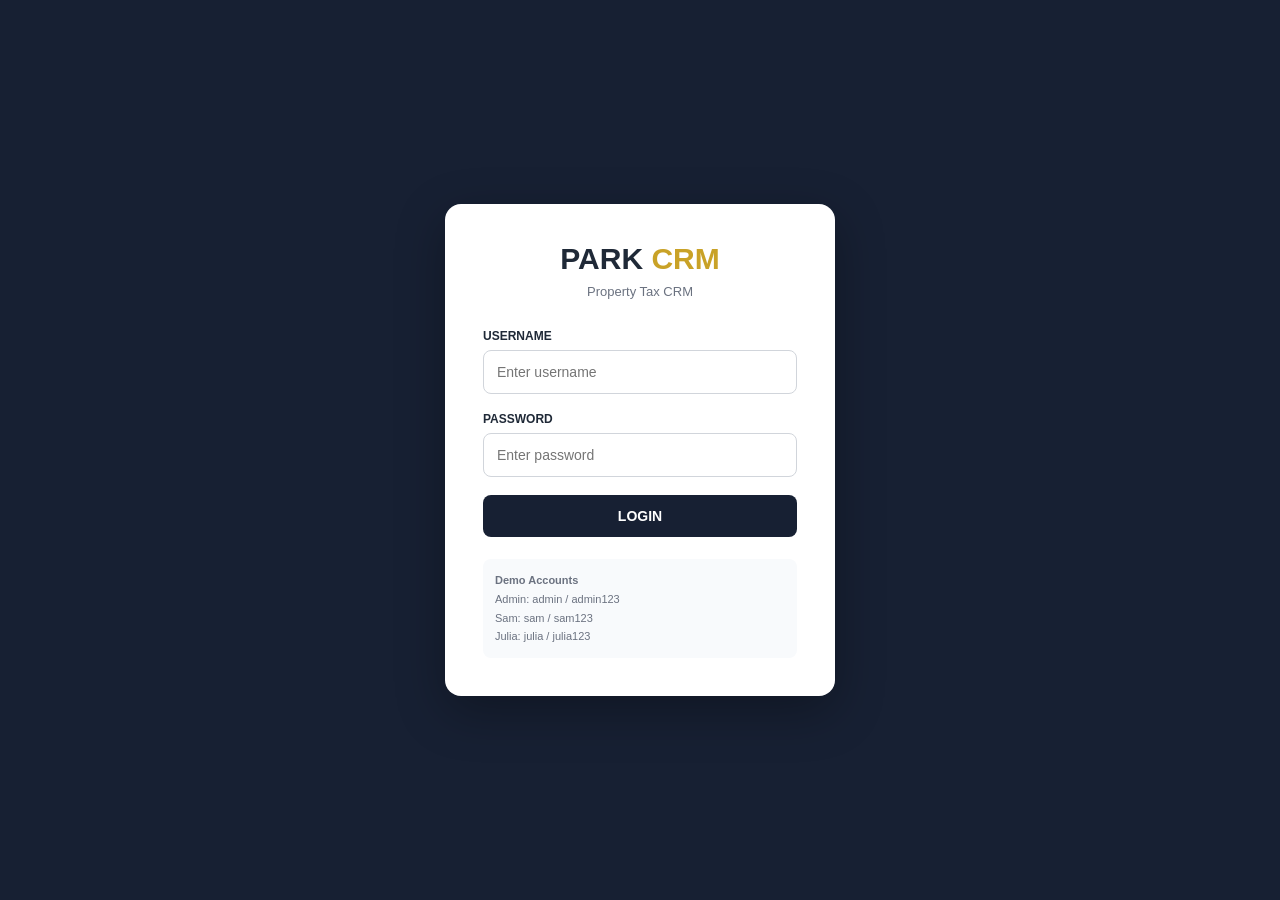
<file: index (1).html>
<!DOCTYPE html>
<html>
<head>
<title>PARK CRM</title>

<style>
*{box-sizing:border-box;margin:0;padding:0;font-family:Arial,sans-serif}

body{
background:#f4f6f9;
color:#1f2937
}

/* LOGIN */

#loginPage{
position:fixed;
inset:0;
background:#172033;
display:flex;
align-items:center;
justify-content:center;
z-index:9999
}

.login-box{
width:390px;
background:white;
border-radius:16px;
padding:38px;
box-shadow:0 15px 50px rgba(0,0,0,.3)
}

.login-logo{
font-size:30px;
font-weight:bold;
text-align:center;
margin-bottom:8px
}

.login-logo span{
color:#c9a227
}

.login-subtitle{
text-align:center;
color:#6b7280;
font-size:13px;
margin-bottom:30px
}

.login-group{
margin-bottom:18px
}

.login-group label{
display:block;
font-size:12px;
font-weight:bold;
margin-bottom:7px
}

.login-input{
width:100%;
padding:13px;
border:1px solid #d1d5db;
border-radius:8px;
font-size:14px
}

.login-button{
width:100%;
padding:13px;
border:none;
border-radius:8px;
background:#172033;
color:white;
font-weight:bold;
font-size:14px;
cursor:pointer
}

.login-button:hover{
background:#26344d
}

.login-error{
display:none;
margin-top:15px;
padding:10px;
border-radius:7px;
background:#fee2e2;
color:#991b1b;
font-size:12px;
text-align:center
}

.demo-login{
margin-top:22px;
padding:12px;
background:#f8fafc;
border-radius:8px;
font-size:11px;
color:#6b7280;
line-height:1.7
}


/* SIDEBAR */

.sidebar{
position:fixed;
left:0;
top:0;
width:230px;
height:100vh;
background:#172033;
color:white;
padding:25px 15px
}

.logo{
font-size:22px;
font-weight:bold;
margin-bottom:35px;
padding-left:10px
}

.logo span{
color:#c9a227
}

.menu{
list-style:none
}

.menu li{
padding:13px 15px;
margin-bottom:6px;
border-radius:8px;
cursor:pointer;
color:#d8dee8
}

.menu li:hover,
.menu li.active{
background:#26344d;
color:white
}


/* MAIN */

.main{
margin-left:230px;
padding:30px
}

.header{
display:flex;
justify-content:space-between;
align-items:center;
margin-bottom:25px
}

.header h1{
font-size:28px
}

.header p{
color:#6b7280;
margin-top:5px
}

.user{
background:white;
padding:10px 16px;
border-radius:8px;
box-shadow:0 2px 8px rgba(0,0,0,.06)
}


/* CARDS */

.cards{
display:grid;
grid-template-columns:repeat(4,1fr);
gap:18px;
margin-bottom:20px
}

.card{
background:white;
padding:20px;
border-radius:12px;
box-shadow:0 2px 8px rgba(0,0,0,.06)
}

.card-title{
font-size:13px;
color:#6b7280;
margin-bottom:10px
}

.card-value{
font-size:27px;
font-weight:bold
}


/* PANELS */

.content{
display:grid;
grid-template-columns:2fr 1fr;
gap:20px
}

.panel{
background:white;
padding:22px;
border-radius:12px;
box-shadow:0 2px 8px rgba(0,0,0,.06);
margin-bottom:20px
}

.panel h2{
font-size:17px;
margin-bottom:18px
}


/* TABLE */

table{
width:100%;
border-collapse:collapse
}

th{
text-align:left;
font-size:12px;
color:#6b7280;
padding:12px 10px;
border-bottom:1px solid #e5e7eb
}

td{
padding:13px 10px;
font-size:13px;
border-bottom:1px solid #f0f1f3
}

.property-row{
cursor:pointer
}

.property-row:hover{
background:#f8fafc
}


/* BUTTONS */

button{
cursor:pointer
}

.primary-button{
background:#172033;
color:white;
border:none;
padding:11px 18px;
border-radius:8px;
font-weight:bold
}

.primary-button:hover{
background:#26344d
}

.logout-button{
background:#fee2e2;
color:#991b1b;
border:none;
padding:9px 14px;
border-radius:7px;
font-weight:bold
}

.back-button,
.cancel-button{
border:none;
padding:10px 16px;
border-radius:8px;
background:#e5e7eb;
color:#172033;
font-weight:bold
}

.back-button{
margin-bottom:20px
}


/* SEARCH */

.search-area{
display:flex;
gap:12px;
margin-bottom:20px
}

.search-input,
.filter,
.form-input,
.form-select,
.form-textarea{
width:100%;
padding:11px;
border:1px solid #d1d5db;
border-radius:8px;
font-size:13px
}

.search-input{
flex:1
}


/* STATUS */

.status{
padding:5px 9px;
border-radius:20px;
font-size:11px;
background:#e0e7ff;
color:#3730a3
}

.attempt-badge{
padding:5px 9px;
border-radius:20px;
font-size:11px;
background:#fff3cd;
color:#856404
}


/* DETAIL */

.detail-grid{
display:grid;
grid-template-columns:1fr 1fr;
gap:18px
}

.detail-section{
background:#f8fafc;
padding:18px;
border-radius:10px
}

.detail-section h3{
margin-bottom:15px;
font-size:16px
}

.detail-item{
margin-bottom:12px
}

.detail-label{
font-size:11px;
color:#6b7280;
text-transform:uppercase;
margin-bottom:3px
}

.detail-value{
font-size:14px;
font-weight:500
}

.full-width{
grid-column:1/-1
}

.crm-grid{
display:grid;
grid-template-columns:repeat(4,1fr);
gap:15px
}

.crm-field{
background:white;
padding:14px;
border-radius:8px
}

.crm-field label{
display:block;
font-size:11px;
color:#6b7280;
margin-bottom:5px
}


/* CALL HISTORY */

.activity-box{
background:white;
padding:22px;
border-radius:12px;
box-shadow:0 2px 8px rgba(0,0,0,.06);
margin-top:20px
}

.call-entry{
border-left:4px solid #c9a227;
padding:12px 15px;
margin-bottom:10px;
background:#f8fafc;
border-radius:5px
}

.call-entry strong{
font-size:13px
}

.call-entry small{
color:#6b7280
}


/* MODAL */

.modal-overlay{
position:fixed;
left:0;
top:0;
width:100%;
height:100%;
background:rgba(0,0,0,.45);
display:none;
align-items:center;
justify-content:center;
z-index:1000
}

.modal{
width:540px;
max-width:92%;
background:white;
border-radius:14px;
padding:25px;
box-shadow:0 10px 40px rgba(0,0,0,.25)
}

.modal h2{
margin-bottom:5px
}

.modal-subtitle{
color:#6b7280;
font-size:13px;
margin-bottom:22px
}

.form-group{
margin-bottom:16px
}

.form-group label{
display:block;
font-size:12px;
font-weight:bold;
margin-bottom:6px
}

.required{
color:#dc2626
}

.followup-box{
display:none;
background:#fff8df;
padding:15px;
border-radius:8px;
margin-bottom:16px
}

.bucket-message{
display:none;
padding:12px;
border-radius:8px;
margin-bottom:16px;
background:#f1f5f9;
font-size:13px
}

.attempt-message{
display:none;
padding:12px;
border-radius:8px;
margin-bottom:16px;
background:#eef2ff;
font-size:13px
}

.modal-buttons{
display:flex;
justify-content:flex-end;
gap:10px;
margin-top:20px
}


/* BUCKETS */

.bucket-nav{
display:flex;
flex-wrap:wrap;
gap:8px;
margin-bottom:20px
}

.bucket-button{
border:1px solid #d1d5db;
background:white;
padding:9px 13px;
border-radius:8px;
font-size:12px;
cursor:pointer
}

.bucket-button:hover{
background:#f1f5f9
}

.bucket-button.active{
background:#172033;
color:white;
border-color:#172033
}

.empty{
padding:25px;
text-align:center;
color:#6b7280
}


/* USER MANAGEMENT */

.user-table-actions{
display:flex;
gap:7px
}

.admin-only{
display:none
}

.role-badge{
padding:5px 9px;
border-radius:20px;
font-size:11px;
background:#ede9fe;
color:#5b21b6
}


/* RESPONSIVE */

@media(max-width:1000px){

.cards{
grid-template-columns:repeat(2,1fr)
}

.content,
.detail-grid{
grid-template-columns:1fr
}

.crm-grid{
grid-template-columns:repeat(2,1fr)
}

}
</style>
</head>


<body>


<!-- =================================================
LOGIN
================================================= -->

<div id="loginPage">

<div class="login-box">

<div class="login-logo">
PARK <span>CRM</span>
</div>

<div class="login-subtitle">
Property Tax CRM
</div>


<div class="login-group">

<label>USERNAME</label>

<input
id="loginUsername"
class="login-input"
placeholder="Enter username"
autocomplete="off">

</div>


<div class="login-group">

<label>PASSWORD</label>

<input
id="loginPassword"
class="login-input"
type="password"
placeholder="Enter password">

</div>


<button
class="login-button"
onclick="login()">
LOGIN
</button>


<div id="loginError"
class="login-error">
Invalid username or password.
</div>


<div class="demo-login">

<strong>Demo Accounts</strong><br>

Admin: admin / admin123<br>
Sam: sam / sam123<br>
Julia: julia / julia123

</div>

</div>

</div>


<!-- =================================================
CRM
================================================= -->

<div id="crmApplication" style="display:none">


<div class="sidebar">

<div class="logo">
PARK <span>CRM</span>
</div>


<ul class="menu">

<li id="dashboardMenu"
class="active"
onclick="showPage('dashboard')">
📊 Dashboard
</li>


<li id="propertiesMenu"
onclick="showPage('properties')">
🏠 Properties
</li>


<li onclick="showPage('calls')">
📞 Call Log
</li>


<li onclick="showBucket('Follow-Up')">
📅 Follow-Ups
</li>


<li id="agentsMenu"
class="admin-only"
onclick="showPage('agents')">
👥 Manage Agents
</li>


<li id="reportsMenu"
onclick="showPage('reports')">
📈 Reports
</li>

</ul>

</div>


<div class="main">


<!-- =================================================
DASHBOARD
================================================= -->

<div id="dashboardPage">

<div class="header">

<div>

<h1>Dashboard</h1>

<p id="dashboardSubtitle">
Property Tax CRM Overview
</p>

</div>


<div class="user">

<span id="loggedInUser"></span>

<button
class="logout-button"
onclick="logout()"
style="margin-left:10px">
Logout
</button>

</div>

</div>


<div class="cards">

<div class="card">

<div class="card-title">
ACTIVE PROPERTIES
</div>

<div class="card-value"
id="activeCount">
2
</div>

</div>


<div class="card">

<div class="card-title">
TOTAL DIALS
</div>

<div class="card-value"
id="totalDials">
0
</div>

</div>


<div class="card">

<div class="card-title">
CONVERSATIONS
</div>

<div class="card-value"
id="totalConversations">
0
</div>

</div>


<div class="card">

<div class="card-title">
QUALIFIED LEADS
</div>

<div class="card-value"
id="totalQualified">
0
</div>

</div>

</div>


<div class="cards">

<div class="card">

<div class="card-title">
FOLLOW-UPS
</div>

<div class="card-value"
id="followupCount">
0
</div>

</div>


<div class="card">

<div class="card-title">
NOT INTERESTED
</div>

<div class="card-value"
id="notInterestedCount">
0
</div>

</div>


<div class="card">

<div class="card-title">
INVALID CONTACT
</div>

<div class="card-value"
id="invalidCount">
0
</div>

</div>


<div class="card">

<div class="card-title">
COMPLETED
</div>

<div class="card-value"
id="completedCount">
0
</div>

</div>

</div>


<div class="content">


<div class="panel">

<h2>Agent Performance</h2>

<table>

<thead>

<tr>

<th>AGENT</th>
<th>DIALS</th>
<th>CONVERSATIONS</th>
<th>QUALIFIED</th>
<th>SALES</th>

</tr>

</thead>


<tbody>

<tr>

<td>Sam Walter</td>

<td id="samDials">0</td>

<td id="samConversations">0</td>

<td>0</td>

<td>0</td>

</tr>


<tr>

<td>Julia Carter</td>

<td id="juliaDials">0</td>

<td id="juliaConversations">0</td>

<td>0</td>

<td>0</td>

</tr>

</tbody>

</table>

</div>


<div class="panel">

<h2>CRM Workflow</h2>

<p style="color:#6b7280;line-height:1.8">

Voicemail / No Answer → Attempts 2 & 3 → Completed<br>

Callback / Email Requested → Follow-Up<br>

Not Interested → Not Interested<br>

No Longer Owns Property → No Longer Owns Property<br>

Wrong Number / Disconnected → Invalid Contact

</p>

</div>

</div>

</div>


<!-- =================================================
PROPERTIES
================================================= -->

<div id="propertiesPage"
style="display:none">


<div class="header">

<div>

<h1>Properties</h1>

<p id="propertySubtitle">
Assigned properties
</p>

</div>

</div>


<div class="bucket-nav">


<button class="bucket-button active"
onclick="showBucket('Active')">
🏠 Active
</button>


<button class="bucket-button"
onclick="showBucket('Follow-Up')">
📅 Follow-Up
</button>


<button class="bucket-button"
onclick="showBucket('Qualified')">
⭐ Qualified
</button>


<button class="bucket-button"
onclick="showBucket('Pipeline')">
💰 Pipeline
</button>


<button class="bucket-button"
onclick="showBucket('Sales')">
✅ Sales
</button>


<button class="bucket-button"
onclick="showBucket('Not Interested')">
🚫 Not Interested
</button>


<button class="bucket-button"
onclick="showBucket('No Longer Owns Property')">
🏠 No Longer Owns
</button>


<button class="bucket-button"
onclick="showBucket('Invalid Contact')">
📵 Invalid Contact
</button>


<button class="bucket-button"
onclick="showBucket('Completed')">
✔️ Completed
</button>

</div>


<div class="panel">

<h2 id="bucketTitle">
Active Properties
</h2>


<table>

<thead>

<tr>

<th>UID</th>
<th>OWNER</th>
<th>PROPERTY</th>
<th>ASSESSED VALUE</th>
<th>AGENT</th>
<th>ATTEMPT</th>
<th>STATUS</th>

</tr>

</thead>


<tbody id="propertyTableBody">
</tbody>

</table>

</div>

</div>


<!-- =================================================
PROPERTY DETAIL
================================================= -->

<div id="propertyDetail"
style="display:none">


<button class="back-button"
onclick="showBucket(currentBucket)">
← Back to Properties
</button>


<div class="header">

<div>

<h1 id="detailOwner"></h1>

<p id="detailUID"></p>

</div>


<button class="primary-button"
onclick="openCallModal()">
📞 Log Call
</button>

</div>


<div class="detail-grid">


<div class="detail-section">

<h3>🏢 Property Information</h3>


<div class="detail-item">

<div class="detail-label">
UID
</div>

<div class="detail-value"
id="detailUID2">
</div>

</div>


<div class="detail-item">

<div class="detail-label">
Account Number
</div>

<div class="detail-value"
id="detailAccount">
</div>

</div>


<div class="detail-item">

<div class="detail-label">
Assessed Value
</div>

<div class="detail-value"
id="detailValue">
</div>

</div>


<div class="detail-item">

<div class="detail-label">
Building Type
</div>

<div class="detail-value"
id="detailBuilding">
</div>

</div>


<div class="detail-item">

<div class="detail-label">
CAD Legal Name
</div>

<div class="detail-value"
id="detailLegal">
</div>

</div>

</div>


<div class="detail-section">

<h3>📍 Property Address</h3>


<div class="detail-item">

<div class="detail-label">
Street
</div>

<div class="detail-value"
id="detailStreet">
</div>

</div>


<div class="detail-item">

<div class="detail-label">
City
</div>

<div class="detail-value"
id="detailCity">
</div>

</div>


<div class="detail-item">

<div class="detail-label">
ZIP
</div>

<div class="detail-value"
id="detailZip">
</div>

</div>


<div class="detail-item">

<div class="detail-label">
Mailing Address
</div>

<div class="detail-value"
id="detailMailing">
</div>

</div>

</div>


<div class="detail-section full-width">

<h3>👤 Contact</h3>


<div class="detail-grid">


<div class="detail-item">

<div class="detail-label">
Name
</div>

<div class="detail-value"
id="detailContact">
</div>

</div>


<div class="detail-item">

<div class="detail-label">
Designation
</div>

<div class="detail-value"
id="detailDesignation">
</div>

</div>


<div class="detail-item">

<div class="detail-label">
Wireless
</div>

<div class="detail-value"
id="detailWireless">
</div>

</div>


<div class="detail-item">

<div class="detail-label">
Direct Dial
</div>

<div class="detail-value"
id="detailDirect">
</div>

</div>


<div class="detail-item">

<div class="detail-label">
Official Email
</div>

<div class="detail-value"
id="detailEmail">
</div>

</div>

</div>

</div>


<div class="detail-section full-width">

<h3>⚙️ CRM Information</h3>


<div class="crm-grid">


<div class="crm-field">

<label>
ASSIGNED AGENT
</label>

<span id="detailAgent"></span>

</div>


<div class="crm-field">

<label>
ATTEMPT
</label>

<span id="detailAttempt"></span>

</div>


<div class="crm-field">

<label>
CRM BUCKET
</label>

<span id="detailStatus"></span>

</div>


<div class="crm-field">

<label>
FOLLOW-UP DATE
</label>

<span id="detailFollowup"></span>

</div>

</div>

</div>

</div>


<div class="activity-box">

<h2>📞 Call History</h2>

<div id="callHistory"></div>

</div>

</div>


<!-- =================================================
CALL LOG
================================================= -->

<div id="callsPage"
style="display:none">

<div class="header">

<div>

<h1>Call Log</h1>

<p>Call activity</p>

</div>

</div>


<div class="panel">

<h2>Call Activity</h2>

<div id="allCalls"></div>

</div>

</div>


<!-- =================================================
ADMIN AGENTS
================================================= -->

<div id="agentsPage"
style="display:none">


<div class="header">

<div>

<h1>Manage Agents</h1>

<p>Create and manage agent logins</p>

</div>


<button class="primary-button"
onclick="openCreateAgentModal()">
+ Create Agent
</button>

</div>


<div class="panel">

<h2>Agent Accounts</h2>


<table>

<thead>

<tr>

<th>NAME</th>
<th>USERNAME</th>
<th>ROLE</th>
<th>STATUS</th>
<th>ACTIONS</th>

</tr>

</thead>


<tbody id="agentsTableBody"></tbody>

</table>

</div>

</div>


<!-- =================================================
REPORTS
================================================= -->

<div id="reportsPage"
style="display:none">

<div class="header">

<div>

<h1>Reports</h1>

<p>CRM reporting</p>

</div>

</div>


<div class="panel">

<h2>Reports</h2>

<p style="color:#6b7280">
Reporting will be connected to the permanent data source after the CRM workflow is finalized.
</p>

</div>

</div>


<!-- =================================================
CALL MODAL
================================================= -->

<div id="callModal"
class="modal-overlay">


<div class="modal">

<h2>📞 Log Call</h2>

<div class="modal-subtitle">

<strong id="modalOwner"></strong>

<br>

<span id="modalUID"></span>

</div>


<div class="form-group">

<label>Call Date & Time</label>

<input
id="callDate"
class="form-input"
readonly>

</div>


<div class="form-group">

<label>Agent</label>

<input
id="callAgent"
class="form-input"
readonly>

</div>


<div class="form-group">

<label>Current Attempt</label>

<input
id="currentAttempt"
class="form-input"
readonly>

</div>


<div class="form-group">

<label>
Connect <span class="required">*</span>
</label>

<select
id="callConnect"
class="form-select">

<option value="">Select</option>

<option value="Yes">
Yes
</option>

<option value="No">
No
</option>

</select>

</div>


<div class="form-group">

<label>
Disposition <span class="required">*</span>
</label>

<select
id="callDisposition"
class="form-select"
onchange="handleDisposition()">

<option value="">
Select disposition
</option>

<option value="Callback">
Callback
</option>

<option value="Email Requested">
Email Requested
</option>

<option value="Voicemail">
Voicemail
</option>

<option value="No Answer">
No Answer
</option>

<option value="Not Interested">
Not Interested
</option>

<option value="No Longer Owns Property">
No Longer Owns Property
</option>

<option value="Disconnected">
Disconnected
</option>

<option value="Wrong Number">
Wrong Number
</option>

<option value="Qualified">
Qualified
</option>

<option value="Signed">
Signed
</option>

</select>

</div>


<div id="attemptMessage"
class="attempt-message">
</div>


<div id="followupBox"
class="followup-box">

<div class="form-group"
style="margin-bottom:0">

<label>

📅 Follow-Up Date
<span class="required">*</span>

</label>

<input
id="followupDate"
class="form-input"
type="date">

</div>

</div>


<div id="bucketMessage"
class="bucket-message">
</div>


<div class="form-group">

<label>Remarks</label>

<textarea
id="callRemarks"
class="form-textarea"
rows="4"
placeholder="Enter call notes..."></textarea>

</div>


<div class="modal-buttons">

<button
class="cancel-button"
onclick="closeCallModal()">
Cancel
</button>

<button
class="primary-button"
onclick="saveCall()">
Save Call
</button>

</div>

</div>

</div>


<!-- =================================================
CREATE AGENT MODAL
================================================= -->

<div id="createAgentModal"
class="modal-overlay">


<div class="modal">

<h2>👤 Create Agent</h2>

<div class="modal-subtitle">
Create a new PARK CRM agent login.
</div>


<div class="form-group">

<label>
Agent Name <span class="required">*</span>
</label>

<input
id="newAgentName"
class="form-input"
placeholder="Example: David Smith">

</div>


<div class="form-group">

<label>
Username <span class="required">*</span>
</label>

<input
id="newAgentUsername"
class="form-input"
placeholder="Example: david">

</div>


<div class="form-group">

<label>
Password <span class="required">*</span>
</label>

<input
id="newAgentPassword"
class="form-input"
type="password"
placeholder="Temporary password">

</div>


<div class="modal-buttons">

<button
class="cancel-button"
onclick="closeCreateAgentModal()">
Cancel
</button>

<button
class="primary-button"
onclick="createAgent()">
Create Agent
</button>

</div>

</div>

</div>


</div>


<script>

/* =====================================================
USER ACCOUNTS
===================================================== */

const users = {

admin:{
username:"admin",
password:"admin123",
name:"Administrator",
role:"Admin",
active:true
},

sam:{
username:"sam",
password:"sam123",
name:"Sam Walter",
role:"Agent",
active:true
},

julia:{
username:"julia",
password:"julia123",
name:"Julia Carter",
role:"Agent",
active:true
}

};


let loggedInUser=null;


/* =====================================================
PROPERTY DATA
===================================================== */

const properties={

"TX_2027_HR_D1_007":{

uid:"TX_2027_HR_D1_007",
account:"1229580010001",
owner:"DOMAIN INVESTMENT LLC",
value:"$5,392,552",
street:"10030 BISSONNET ST",
city:"HOUSTON",
zip:"77036",
mailing:"10040 BISSONNET ST",
building:"Warehouse - Metallic",
legal:"DOMAIN INVESTMENT LLC",
contact:"Alexander Leon",
designation:"Manager",
wireless:"713-253-7888",
direct:"",
email:"alex@rtwwheels.com",
agent:"Sam Walter",
attempt:1,
status:"Active",
followup:"",
calls:[]

},

"TX_2027_HR_D1_111":{

uid:"TX_2027_HR_D1_111",
account:"1034560000008",
owner:"ELEVIA INC",
value:"$8,120,955",
street:"13194 BELLAIRE BLVD",
city:"HOUSTON",
zip:"77072",
mailing:"11900 BELLAIRE BLVD",
building:"Medical Office",
legal:"ELEVIA INC",
contact:"Jennifer Dao",
designation:"Vice President",
wireless:"281-919-9929",
direct:"281-584-9928",
email:"jenidao@hotmail.com",
agent:"Julia Carter",
attempt:1,
status:"Active",
followup:"",
calls:[]

}

};


let currentProperty=null;
let currentBucket="Active";

let totalDials=0;
let totalConversations=0;


/* =====================================================
LOGIN
===================================================== */

function login(){

const username=
document.getElementById("loginUsername").value
.trim()
.toLowerCase();

const password=
document.getElementById("loginPassword").value;

const user=users[username];


if(
user &&
user.password===password &&
user.active
){

loggedInUser=user;

document.getElementById("loginPage")
.style.display="none";

document.getElementById("crmApplication")
.style.display="block";

document.getElementById("loggedInUser")
.innerHTML=
"👤 "+user.name+
" <span style='color:#6b7280'>("+user.role+")</span>";

setupRole();

showPage("dashboard");

}else{

document.getElementById("loginError")
.style.display="block";

}

}


function logout(){

loggedInUser=null;

document.getElementById("crmApplication")
.style.display="none";

document.getElementById("loginPage")
.style.display="flex";

document.getElementById("loginUsername").value="";
document.getElementById("loginPassword").value="";

}


/* ENTER KEY LOGIN */

document.getElementById("loginPassword")
.addEventListener("keydown",function(e){

if(e.key==="Enter"){
login();
}

});


/* =====================================================
ROLE ACCESS
===================================================== */

function setupRole(){

const adminOnly=
document.querySelectorAll(".admin-only");

adminOnly.forEach(element=>{

element.style.display=
loggedInUser.role==="Admin"
? "block"
: "none";

});


if(loggedInUser.role==="Admin"){

document.getElementById("propertySubtitle").innerText=
"All properties";

document.getElementById("dashboardSubtitle").innerText=
"Administrator Overview";

}else{

document.getElementById("propertySubtitle").innerText=
"Your assigned properties";

document.getElementById("dashboardSubtitle").innerText=
"My Performance";

}

}


/* =====================================================
NAVIGATION
===================================================== */

function hidePages(){

document.getElementById("dashboardPage").style.display="none";
document.getElementById("propertiesPage").style.display="none";
document.getElementById("propertyDetail").style.display="none";
document.getElementById("callsPage").style.display="none";
document.getElementById("agentsPage").style.display="none";
document.getElementById("reportsPage").style.display="none";

}


function showPage(page){

hidePages();

if(page==="dashboard"){
document.getElementById("dashboardPage").style.display="block";
}

if(page==="properties"){
showBucket("Active");
}

if(page==="calls"){
document.getElementById("callsPage").style.display="block";
renderAllCalls();
}

if(page==="agents"){

if(loggedInUser.role!=="Admin"){
alert("Admin access only.");
return;
}

document.getElementById("agentsPage").style.display="block";

renderAgents();

}

if(page==="reports"){
document.getElementById("reportsPage").style.display="block";
}

}


function showBucket(bucket){

currentBucket=bucket;

hidePages();

document.getElementById("propertiesPage")
.style.display="block";

document.getElementById("bucketTitle")
.innerText=
bucket==="Active"
? "Active Properties"
: bucket;

renderProperties();

}


/* =====================================================
PROPERTY VISIBILITY
===================================================== */

function canSeeProperty(p){

if(loggedInUser.role==="Admin"){
return true;
}

return p.agent===loggedInUser.name;

}


/* =====================================================
RENDER PROPERTIES
===================================================== */

function renderProperties(){

    const body = document.getElementById("propertyTableBody");

    body.innerHTML = "";

    let found = false;

    Object.values(properties).forEach(function(p){

        /* Agent can only see their own properties */
        if(!canSeeProperty(p)){
            return;
        }

        /*
        IMPORTANT:
        Only show a property when its actual
        status exactly matches the selected bucket.
        */
        if(String(p.status).trim() !== String(currentBucket).trim()){
            return;
        }

        found = true;

        const row = document.createElement("tr");

        row.className = "property-row";

        row.onclick = function(){
            openProperty(p.uid);
        };

        row.innerHTML = `

            <td>${p.uid}</td>

            <td>${p.owner}</td>

            <td>${p.street}</td>

            <td>${p.value}</td>

            <td>${p.agent}</td>

            <td>

                <span class="attempt-badge">

                    ${p.attempt} of 3

                </span>

            </td>

            <td>

                <span class="status">

                    ${p.status}

                </span>

            </td>

        `;

        body.appendChild(row);

    });


    if(!found){

        body.innerHTML = `

            <tr>

                <td colspan="7">

                    <div class="empty">

                        No properties in this bucket.

                    </div>

                </td>

            </tr>

        `;

    }

    updateDashboard();

}

/* =====================================================
OPEN PROPERTY
===================================================== */

function openProperty(uid){

const p=properties[uid];

if(!canSeeProperty(p)){

alert("You can only access properties assigned to you.");

return;

}

currentProperty=p;

hidePages();

document.getElementById("propertyDetail")
.style.display="block";


document.getElementById("detailOwner")
.innerText=p.owner;

document.getElementById("detailUID")
.innerText="UID: "+p.uid;

document.getElementById("detailUID2")
.innerText=p.uid;

document.getElementById("detailAccount")
.innerText=p.account;

document.getElementById("detailValue")
.innerText=p.value;

document.getElementById("detailBuilding")
.innerText=p.building;

document.getElementById("detailLegal")
.innerText=p.legal;

document.getElementById("detailStreet")
.innerText=p.street;

document.getElementById("detailCity")
.innerText=p.city;

document.getElementById("detailZip")
.innerText=p.zip;

document.getElementById("detailMailing")
.innerText=p.mailing;

document.getElementById("detailContact")
.innerText=p.contact;

document.getElementById("detailDesignation")
.innerText=p.designation;

document.getElementById("detailWireless")
.innerText=p.wireless;

document.getElementById("detailDirect")
.innerText=p.direct || "—";

document.getElementById("detailEmail")
.innerText=p.email || "—";

document.getElementById("detailAgent")
.innerText=p.agent;

document.getElementById("detailAttempt")
.innerText=p.attempt+" of 3";

document.getElementById("detailStatus")
.innerText=p.status;

document.getElementById("detailFollowup")
.innerText=p.followup || "—";

renderCallHistory();

}


/* =====================================================
CALL MODAL
===================================================== */

function openCallModal(){

const p=currentProperty;

document.getElementById("modalOwner")
.innerText=p.owner;

document.getElementById("modalUID")
.innerText="UID: "+p.uid;

document.getElementById("callAgent")
.value=p.agent;

document.getElementById("currentAttempt")
.value=p.attempt+" of 3";

document.getElementById("callDate")
.value=new Date().toLocaleString();

document.getElementById("callConnect").value="";
document.getElementById("callDisposition").value="";
document.getElementById("followupDate").value="";
document.getElementById("callRemarks").value="";

document.getElementById("followupBox")
.style.display="none";

document.getElementById("bucketMessage")
.style.display="none";

document.getElementById("attemptMessage")
.style.display="none";

document.getElementById("callModal")
.style.display="flex";

}


function closeCallModal(){

document.getElementById("callModal")
.style.display="none";

}


/* =====================================================
DISPOSITION
===================================================== */

function handleDisposition(){

const d=
document.getElementById("callDisposition").value;

const follow=
document.getElementById("followupBox");

const bucket=
document.getElementById("bucketMessage");

const attempt=
document.getElementById("attemptMessage");

follow.style.display="none";
bucket.style.display="none";
attempt.style.display="none";


if(d==="Callback"){

follow.style.display="block";
bucket.style.display="block";

bucket.innerHTML=
"📅 This property will move to the <strong>Follow-Up</strong> bucket.";

}


else if(d==="Email Requested"){

follow.style.display="block";
bucket.style.display="block";

bucket.innerHTML=
"📧 This property will move to the <strong>Follow-Up</strong> bucket.";

}


else if(
d==="Voicemail" ||
d==="No Answer"
){

attempt.style.display="block";

if(currentProperty.attempt<3){

attempt.innerHTML=
"📞 This unsuccessful call will advance the property to <strong>Attempt "+
(currentProperty.attempt+1)+
"</strong>.";

}else{

attempt.innerHTML=
"✅ This is Attempt 3. After saving, the property will move to <strong>Completed</strong>.";

}

}


else if(d==="Not Interested"){

bucket.style.display="block";

bucket.innerHTML=
"🚫 This property will move to <strong>Not Interested</strong>.";

}


else if(d==="No Longer Owns Property"){

bucket.style.display="block";

bucket.innerHTML=
"🏠 This property will move to <strong>No Longer Owns Property</strong>.";

}


else if(
d==="Disconnected" ||
d==="Wrong Number"
){

bucket.style.display="block";

bucket.innerHTML=
"📵 This property will move to <strong>Invalid Contact</strong>.";

}


else if(d==="Qualified"){

bucket.style.display="block";

bucket.innerHTML=
"⭐ This property will move to <strong>Qualified</strong>.";

}


else if(d==="Signed"){

bucket.style.display="block";

bucket.innerHTML=
"✅ This property will move to <strong>Sales</strong>.";

}

}


/* =====================================================
SAVE CALL
===================================================== */

function saveCall(){

const p=currentProperty;

const connect=
document.getElementById("callConnect").value;

const disposition=
document.getElementById("callDisposition").value;

const followup=
document.getElementById("followupDate").value;

const remarks=
document.getElementById("callRemarks").value;

const date=
document.getElementById("callDate").value;


if(!connect){

alert("Please select Connect.");

return;

}

if(!disposition){

alert("Please select Disposition.");

return;

}


if(
(disposition==="Callback" ||
disposition==="Email Requested")
&&
!followup
){

alert("Please select a Follow-Up Date.");

return;

}


let newStatus=p.status;
let newAttempt=p.attempt;


if(disposition==="Callback"){

newStatus="Follow-Up";

}


else if(disposition==="Email Requested"){

newStatus="Follow-Up";

}


else if(disposition==="Not Interested"){

newStatus="Not Interested";

}


else if(disposition==="No Longer Owns Property"){

newStatus="No Longer Owns Property";

}


else if(
disposition==="Disconnected" ||
disposition==="Wrong Number"
){

newStatus="Invalid Contact";

}


else if(disposition==="Qualified"){

newStatus="Qualified";

}


else if(disposition==="Signed"){

newStatus="Sales";

}


if(
disposition==="Voicemail" ||
disposition==="No Answer"
){

if(p.attempt<3){

newAttempt=p.attempt+1;
newStatus="Active";

}else{

newAttempt=3;
newStatus="Completed";

}

}


p.calls.unshift({

date:date,
agent:p.agent,
attempt:p.attempt,
connect:connect,
disposition:disposition,
followup:followup,
remarks:remarks,
status:newStatus

});


p.attempt=newAttempt;

p.status=newStatus;

p.followup=followup || "";

console.log("PROPERTY AFTER SAVE:", {
    uid: p.uid,
    oldStatus: currentBucket,
    newStatus: p.status,
    attempt: p.attempt
});


totalDials++;

if(connect==="Yes"){
totalConversations++;
}


if(p.agent==="Sam Walter"){

document.getElementById("samDials")
.innerText=
parseInt(
document.getElementById("samDials").innerText
)+1;

if(connect==="Yes"){

document.getElementById("samConversations")
.innerText=
parseInt(
document.getElementById("samConversations").innerText
)+1;

}

}


if(p.agent==="Julia Carter"){

document.getElementById("juliaDials")
.innerText=
parseInt(
document.getElementById("juliaDials").innerText
)+1;

if(connect==="Yes"){

document.getElementById("juliaConversations")
.innerText=
parseInt(
document.getElementById("juliaConversations").innerText
)+1;

}

}


closeCallModal();

renderAllCalls();

updateDashboard();

/* Immediately move the property to its new bucket */
showBucket(p.status);

alert(

"Call saved successfully.\n\n"+

"CRM Status: "+p.status+

"\nAttempt: "+p.attempt+" of 3"

);
}


/* =====================================================
CALL HISTORY
===================================================== */

function renderCallHistory(){

const box=
document.getElementById("callHistory");

const p=currentProperty;

if(p.calls.length===0){

box.innerHTML=
'<p style="color:#6b7280">No calls recorded yet.</p>';

return;

}

box.innerHTML="";


p.calls.forEach(c=>{

const div=document.createElement("div");

div.className="call-entry";


div.innerHTML=`

<strong>${c.agent}</strong>

<br>

<small>

${c.date}
|
Attempt ${c.attempt}
|
Connect: ${c.connect}
|
${c.disposition}

</small>

${c.followup
? `<br><small>📅 Follow-Up: ${c.followup}</small>`
:""}

${c.remarks
? `<br><br>${c.remarks}`
:""}

<br>

<small>

Status after call:
<strong>${c.status}</strong>

</small>

`;

box.appendChild(div);

});

}


/* =====================================================
ALL CALLS
===================================================== */

function renderAllCalls(){

const box=
document.getElementById("allCalls");

box.innerHTML="";

let count=0;


Object.values(properties).forEach(p=>{

if(!canSeeProperty(p)) return;


p.calls.forEach(c=>{

count++;


const div=
document.createElement("div");

div.className="call-entry";


div.innerHTML=`

<strong>${p.owner}</strong>
-
${c.agent}

<br>

<small>

${c.date}
|
Attempt ${c.attempt}
|
${c.disposition}
|
Status: ${c.status}

</small>

`;

box.appendChild(div);

});

});


if(count===0){

box.innerHTML=
'<div class="empty">No calls recorded yet.</div>';

}

}


/* =====================================================
DASHBOARD
===================================================== */

function updateDashboard(){

let active=0;
let follow=0;
let qualified=0;
let notInterested=0;
let invalid=0;
let completed=0;


Object.values(properties).forEach(p=>{

if(!canSeeProperty(p)) return;

if(p.status==="Active") active++;

if(p.status==="Follow-Up") follow++;

if(p.status==="Qualified") qualified++;

if(p.status==="Not Interested") notInterested++;

if(p.status==="Invalid Contact") invalid++;

if(p.status==="Completed") completed++;

});


document.getElementById("activeCount")
.innerText=active;

document.getElementById("followupCount")
.innerText=follow;

document.getElementById("totalQualified")
.innerText=qualified;

document.getElementById("notInterestedCount")
.innerText=notInterested;

document.getElementById("invalidCount")
.innerText=invalid;

document.getElementById("completedCount")
.innerText=completed;

document.getElementById("totalDials")
.innerText=totalDials;

document.getElementById("totalConversations")
.innerText=totalConversations;

}


/* =====================================================
ADMIN: AGENT MANAGEMENT
===================================================== */

function renderAgents(){

const body=
document.getElementById("agentsTableBody");

body.innerHTML="";


Object.values(users).forEach(user=>{

if(user.role!=="Agent") return;


const row=
document.createElement("tr");


row.innerHTML=`

<td>${user.name}</td>

<td>${user.username}</td>

<td>

<span class="role-badge">
Agent
</span>

</td>

<td>
${user.active ? "Active" : "Inactive"}
</td>

`;

body.appendChild(row);

});

}


function openCreateAgentModal(){

if(loggedInUser.role!=="Admin"){

alert("Admin access only.");

return;

}

document.getElementById("newAgentName").value="";
document.getElementById("newAgentUsername").value="";
document.getElementById("newAgentPassword").value="";

document.getElementById("createAgentModal")
.style.display="flex";

}


function closeCreateAgentModal(){

document.getElementById("createAgentModal")
.style.display="none";

}


function createAgent(){

const name=
document.getElementById("newAgentName")
.value.trim();

const username=
document.getElementById("newAgentUsername")
.value.trim()
.toLowerCase();

const password=
document.getElementById("newAgentPassword")
.value;


if(!name || !username || !password){

alert("Please complete all fields.");

return;

}


if(users[username]){

alert("That username already exists.");

return;

}


users[username]={

username:username,
password:password,
name:name,
role:"Agent",
active:true

};


closeCreateAgentModal();

renderAgents();

alert(
"Agent created successfully.\n\n"+
"Username: "+username
);

}


/* =====================================================
INITIAL
===================================================== */

renderProperties();

</script>

</body>
</html>
</file>
